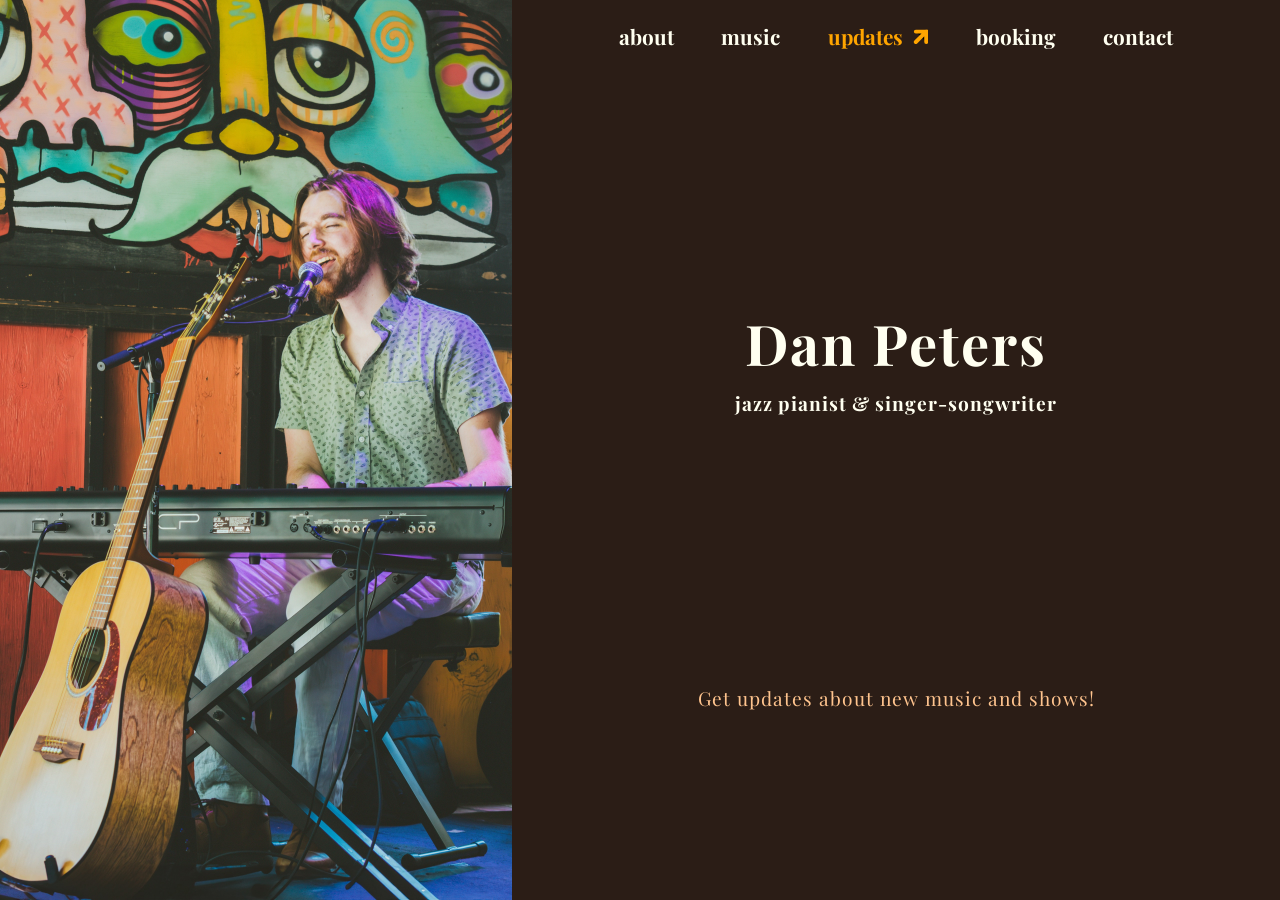
<file: index.html>
<!DOCTYPE html>
<html lang="en">
<head>
    <meta charset="UTF-8">
    <meta name="viewport" content="width=device-width, initial-scale=1.0">
    <link rel="preconnect" href="https://fonts.googleapis.com">
    <link rel="preconnect" href="https://fonts.gstatic.com" crossorigin>
    <link href="https://fonts.googleapis.com/css2?family=Playfair+Display:ital,wght@0,400..900;1,400..900&display=swap" rel="stylesheet">
    <link rel="icon" type="image/png" href="img/favicon-32x32_dillo.png" sizes="32x32" />
    <script src="https://ajax.googleapis.com/ajax/libs/jquery/3.5.1/jquery.min.js"> </script>
    <title>Dan Peters</title>
    
    <!-- Global site tag (gtag.js) - Google Analytics -->
    <script async src="https://www.googletagmanager.com/gtag/js?id=G-DQKF9646K4"></script>
    <script>
    window.dataLayer = window.dataLayer || [];
    function gtag(){dataLayer.push(arguments);}
    gtag('js', new Date());
    gtag('config', 'G-DQKF9646K4');
    </script>

    <style>
        *{  color: #FFFFF0;
            margin:0;
            padding: 0;
        }

        body {
            font-family: 'Playfair Display', sans-serif;
            height: 100vh;
            overflow: hidden;
        }

        .container {
            display: flex;
            height: 100vh;
        }

        .left {
            width: 40%;
            position: relative;
            overflow: hidden;
        }

        .picture {
            width: 100%;
            height: 100%;
            background: url('img/DanPeters5_resized.jpg') center/cover;
        }

        .right {
            width:60%;
            height:100%;
            display: flex;
            flex-direction:column;
            justify-content:space-between;
            background: #2B1D16;
        }

        .menu-container {
            height: auto;
            width: 75%;
            margin: 0 auto;
            padding-top: 15px;
        }

        .menu-flex{
            display: flex;
            flex-direction: row;
            justify-content: space-between;
            align-items: top;
            flex-wrap: wrap;
        }

        .menu-item {
            cursor: pointer;
            padding: 6px 10px;
            border-radius: 8px;
            border: 1px solid transparent;
            transition: all 0.3s ease;
            font-size: 1.3rem;
            font-weight: bold;
            text-decoration: none;
        }

        .menu-item:hover {
            background-color: rgba(255, 255, 255, 0.1);
            border: 1px solid rgba(255, 255, 255, 0.2); 
        }

        .header {
            text-align: center;
        }

        .title {
            font-size: 3.5rem;
            font-weight: bold;
            color: #FFFFF0;
            letter-spacing: 2px;
            margin-bottom:10px;
        }

        .subtitle {
            font-size: 1.2rem;
            color: #FFFFF0;
            font-weight: bold;
            letter-spacing: 1px;
        }
            
        .newsletter iframe {
            width: 450px;
            height:150px;
        }

        .newsletter-title {
            font-size: 1.2rem;
            color: #FFC48E;
            font-weight: 300;
            letter-spacing: 1px;
            margin-bottom:15px;
            text-align: center;
            width:100%;
        }

        .newsletter {
            width:480px;
            margin: 0 auto;
            padding-bottom:20px;
            text-align:center;
            align-items:center;
        }

        svg{
            width:1.3rem;
            height:1.3rem;
        }

        @media (max-width: 768px) {
            .container {
                flex-direction: column;
                overflow-y: auto;
            }

            svg{
            width:16px;
            height:16px;
            }

            .left {
                width: 100%;
                height: 100vh;
            }

            .right {
                width: 100%;
                position:fixed;
                z-index: 0;
                background: #2b1d16b7;
            }

            .title {
                font-size: 2.5rem;
            }

            .menu-container {
                height: auto;
                display: flex;
                flex-direction: row;
                justify-content:space-evenly;
                padding-top:10px;
                width: 100%;
            }

            .menu-item {
                position: static;
                text-align: center;
                font-size:16px;
            }

            .newsletter iframe {
                width: 400px;
            }

            .newsletter {
            width:100%;
            padding-bottom:20px;
            background: #2b1d16;
            justify-content:center;
            text-align:center;
        }
            .newsletter-title{
            width:90%;
            margin:0 auto;
            }
        }
    </style>
</head>

<body>
    <div class="container">
        <div class="left">
            <div class="picture"></div>
        </div>

        <div class="right">
            <div class="menu-container">
                <div class="menu-flex">
                <a href="about.html" class="menu-item">about</a>
                <a href="music.html" class="menu-item">music</a>
                <a href="https://danpetersmusic.substack.com" class="menu-item"
                target="_blank" rel="noopener noreferrer" 
                title="updates ↗" style="color:orange">updates
                <svg viewBox="0 0 16 16" style="display: inline; vertical-align: middle;">
                <path d="M6 2l8 0 0 8M14 2l-8 8" stroke="orange" stroke-width="3" stroke-linecap="round"/>
                </svg>
                </a>
                <a href="booking.html" class="menu-item">booking</a>
                <a href="contact.html" class="menu-item">contact</a>
                </div>
            </div>
            
            <div class="header">
                <h1 class="title">Dan Peters</h1>
                <p class="subtitle">jazz pianist & singer-songwriter</p>
            </div>

            <div class="newsletter">
                <br>
                <p class = "newsletter-title"> Get updates about new music and shows!</p>
                <div>
                <iframe src="https://danpetersmusic.substack.com/embed" 
                style="border:0px solid #EEE; filter: invert(0.90) sepia(1) saturate(2) brightness(1) hue-rotate(-20deg);" 
                frameborder="0" scrolling="no"></iframe>    
                </div>                
            </div>
        </div>
    </div>
</body>
</html>
</file>
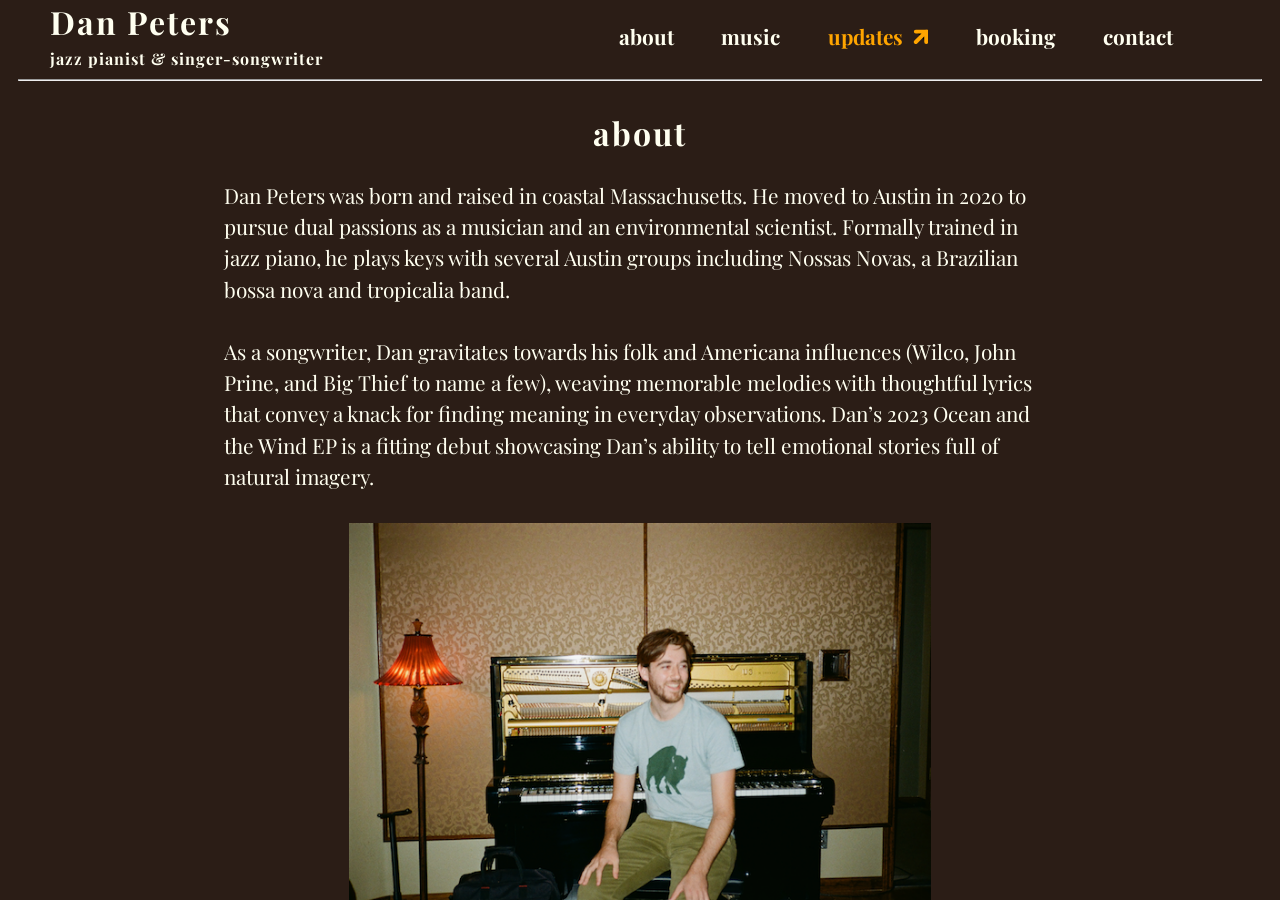
<file: about.html>
<!DOCTYPE html>
<html lang="en">
<head>
    <meta charset="UTF-8">
    <meta name="viewport" content="width=device-width, initial-scale=1.0">
    <link rel="preconnect" href="https://fonts.googleapis.com">
    <link rel="preconnect" href="https://fonts.gstatic.com" crossorigin>
    <link href="https://fonts.googleapis.com/css2?family=Playfair+Display:ital,wght@0,400..900;1,400..900&display=swap" rel="stylesheet">
    <link rel="icon" type="image/png" href="img/favicon-32x32_dillo.png" sizes="32x32" />
    <script src="https://ajax.googleapis.com/ajax/libs/jquery/3.5.1/jquery.min.js"> </script>
    <title>Dan Peters</title>
    
    <!-- Global site tag (gtag.js) - Google Analytics -->
    <script async src="https://www.googletagmanager.com/gtag/js?id=G-DQKF9646K4"></script>
    <script>
    window.dataLayer = window.dataLayer || [];
    function gtag(){dataLayer.push(arguments);}
    gtag('js', new Date());
    gtag('config', 'G-DQKF9646K4');
    </script>

    <!-- global css style sheet for subpages -->
    <link rel="stylesheet" href="styles.css" />
</head>

<body>
    <div class="container">
        <div class = "top">
            <div class="left">
                    <div class="header">
                    <h1 class="title" ><a href="index.html">Dan Peters</a></h1>
                    <p class="subtitle">jazz pianist & singer-songwriter</p>
                    </div>
            </div>

            <div class="right">
                <div class="menu-container">
                    <div class="menu-flex">
                    <a href="about.html" class="menu-item">about</a>
                <a href="music.html" class="menu-item">music</a>
                <a href="https://danpetersmusic.substack.com" class="menu-item"
                target="_blank" rel="noopener noreferrer" 
                style="color:orange">updates
            <svg viewBox="0 0 16 16" style="display: inline; vertical-align: middle;">
                <path d="M6 2l8 0 0 8M14 2l-8 8" stroke="orange" stroke-width="3" stroke-linecap="round"/>
                </svg></a>
                <a href="booking.html" class="menu-item">booking</a>
                <a href="contact.html" class="menu-item">contact</a>
                    </div>
                </div>
            </div>
        </div>
        <hr>
        <div class = "mobiletitle"><h1 class = "title"> <a href="index.html">Dan Peters</a></h1></div>
        <h1 class="sectiontitle" >about</h1>
        <br>
        <div class="content">
            <p>
            Dan Peters was born and raised in coastal Massachusetts. He moved to Austin in 2020 to pursue dual passions as a musician and an environmental scientist. Formally trained in jazz piano, he plays keys with several Austin groups including Nossas Novas, a Brazilian bossa nova and tropicalia band. 
            
            <br><br>As a songwriter, Dan gravitates towards his folk and Americana influences (Wilco, John Prine, and Big Thief to name a few), weaving memorable melodies with thoughtful lyrics that convey a knack for finding meaning in everyday observations. Dan’s 2023 Ocean and the Wind EP is a fitting debut showcasing Dan’s ability to tell emotional stories full of natural imagery.
            </p>
            <br>
            <img class = "musicimage" style= "height:auto;margin:0 auto" src="img/000015960012.png">
            <br>
            <h2>in the press</h2>
            <a href="https://kutx.org/song-of-the-day/dan-peters-jenny-lake/" class="mediacard">
                <div class="source">kutx98.9</div>
                <div class="mediatitle">Song of the Day: Dan Peters, "Jenny Lake"</div>
                <div class="mediatext">A KUTX ("the Austin Music Experience") write-up of Dan's 2023 single Jenny Lake when it was featured on the radio as song of the day.</div>
            </a>

            <a href="https://www.statesman.com/story/entertainment/music/2024/09/04/brazilian-independence-day-austin-tx-music-scene-bossa-nova-psych-sounds/75057778007/" class="mediacard">
                <div class="source">Austin American-Statesman</div>
                <div class="mediatitle">As Austin celebrates Brazilian Independence Day, a local bossa nova music scene blooms</div>
                <div class="mediatext">A deep dive into Austin's Brazilian music scene, featuring Nossas Novas, the band Dan performs in on keyboards.</div>
            </a>
        </div>
        </div>
</body>
</file>
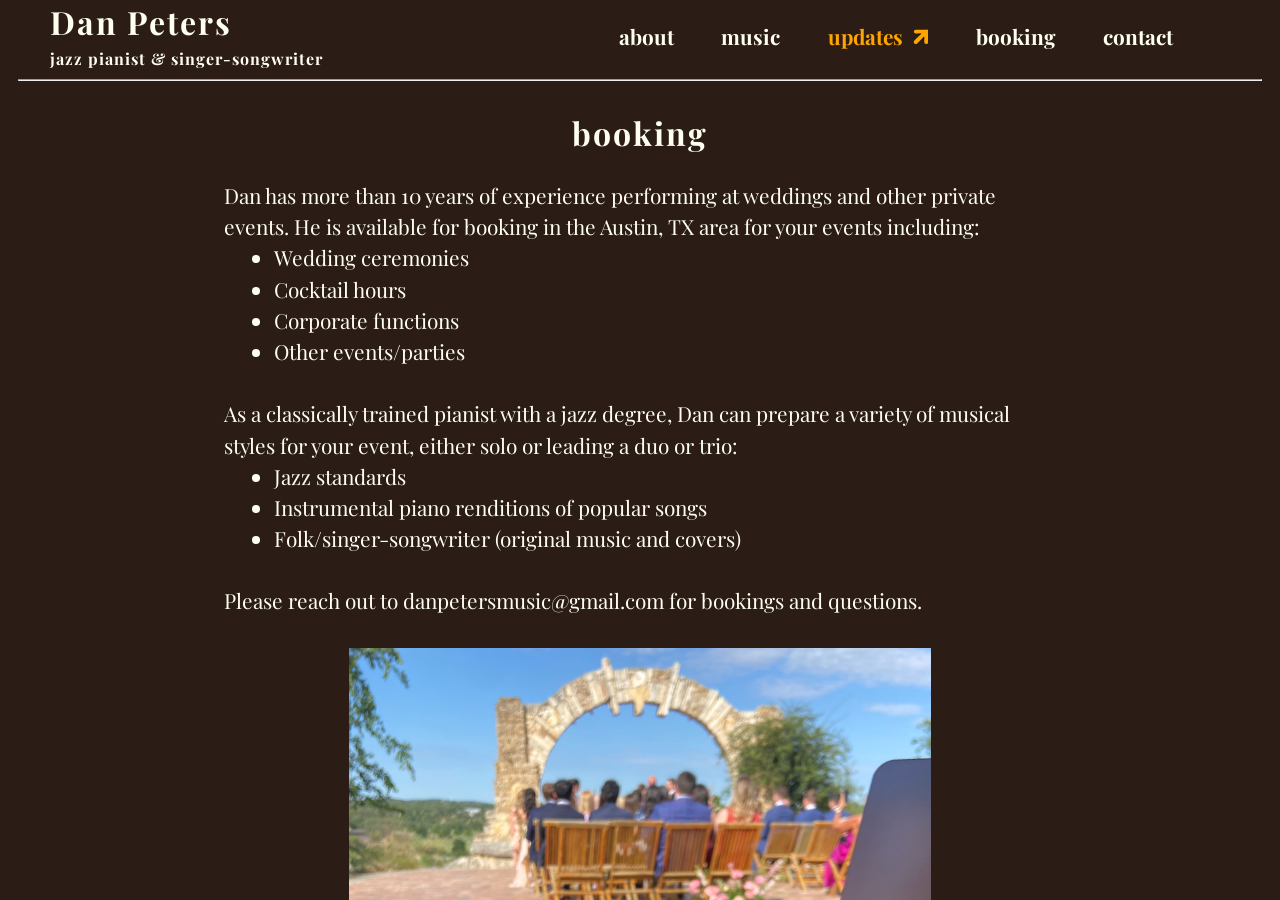
<file: booking.html>
<!DOCTYPE html>
<html lang="en">

<head>
    <meta charset="UTF-8">
    <meta name="viewport" content="width=device-width, initial-scale=1.0">
    <link rel="preconnect" href="https://fonts.googleapis.com">
    <link rel="preconnect" href="https://fonts.gstatic.com" crossorigin>
    <link href="https://fonts.googleapis.com/css2?family=Playfair+Display:ital,wght@0,400..900;1,400..900&display=swap"
        rel="stylesheet">
    <link rel="icon" type="image/png" href="img/favicon-32x32_dillo.png" sizes="32x32" />
    <script src="https://ajax.googleapis.com/ajax/libs/jquery/3.5.1/jquery.min.js"> </script>
    <title>Dan Peters</title>

    <!-- Global site tag (gtag.js) - Google Analytics -->
    <script async src="https://www.googletagmanager.com/gtag/js?id=G-DQKF9646K4"></script>
    <script>
        window.dataLayer = window.dataLayer || [];
        function gtag() { dataLayer.push(arguments); }
        gtag('js', new Date());
        gtag('config', 'G-DQKF9646K4');
    </script>

    <!-- global css style sheet for subpages -->
    <link rel="stylesheet" href="styles.css" />
</head>

<body>
    <div class="container">
        <div class="top">
            <div class="left">
                <div class="header">
                    <h1 class="title"><a href="index.html">Dan Peters</a></h1>
                    <p class="subtitle">jazz pianist & singer-songwriter</p>
                </div>
            </div>

            <div class="right">
                <div class="menu-container">
                    <div class="menu-flex">
                        <a href="about.html" class="menu-item">about</a>
                        <a href="music.html" class="menu-item">music</a>
                        <a href="https://danpetersmusic.substack.com" class="menu-item" target="_blank"
                            rel="noopener noreferrer" title="updates ↗" style="color:orange">updates
                        <svg viewBox="0 0 16 16" style="display: inline; vertical-align: middle;">
                <path d="M6 2l8 0 0 8M14 2l-8 8" stroke="orange" stroke-width="3" stroke-linecap="round"/>
                </svg></a>
                        <a href="booking.html" class="menu-item">booking</a>
                        <a href="contact.html" class="menu-item">contact</a>
                    </div>
                </div>
            </div>
        </div>
        <hr>
        <div class="mobiletitle">
            <h1 class="title"> <a href="index.html">Dan Peters</a></h1>
        </div>
        <h1 class="sectiontitle">booking</h1>
        <br>
        <div class="content">
            <p>
                Dan has more than 10 years of experience performing at weddings and other private events. He is
                available for booking in the Austin, TX area for your events including:
            <ul>
                <li>Wedding ceremonies</li>
                <li>Cocktail hours</li>
                <li>Corporate functions</li>
                <li>Other events/parties</li>
            </ul>
            <br>
            As a classically trained pianist with a jazz degree, Dan can prepare a variety of musical styles for your event, either solo or leading a duo or trio: 
            <ul>
                <li>Jazz standards</li>
                <li>Instrumental piano renditions of popular songs</li>
                <li>Folk/singer-songwriter (original music and covers)</li>
            </ul>
            <br>
            <p>Please reach out to <a href="mailto:danpetersmusic@gmail.com">danpetersmusic@gmail.com</a> for bookings and questions.</p> </p>
            <br>
            <img class="eventimage" src="img/IMG_3252 (1).png">
        </div>
</body>
</file>
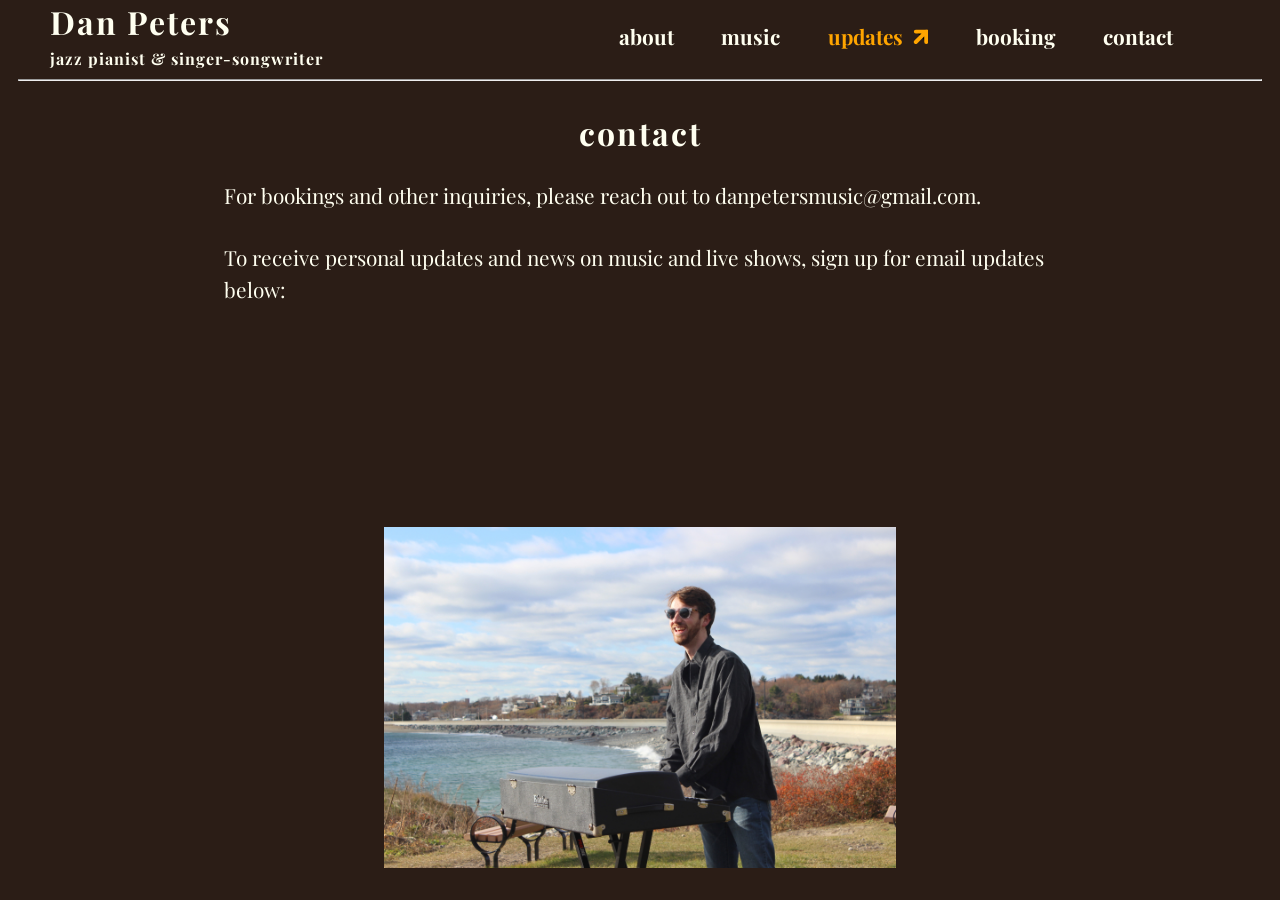
<file: contact.html>
<!DOCTYPE html>
<html lang="en">
<head>
    <meta charset="UTF-8">
    <meta name="viewport" content="width=device-width, initial-scale=1.0">
    <link rel="preconnect" href="https://fonts.googleapis.com">
    <link rel="preconnect" href="https://fonts.gstatic.com" crossorigin>
    <link href="https://fonts.googleapis.com/css2?family=Playfair+Display:ital,wght@0,400..900;1,400..900&display=swap" rel="stylesheet">
    <link rel="icon" type="image/png" href="img/favicon-32x32_dillo.png" sizes="32x32" />
    <script src="https://ajax.googleapis.com/ajax/libs/jquery/3.5.1/jquery.min.js"> </script>
    <title>Dan Peters</title>
    
    <!-- Global site tag (gtag.js) - Google Analytics -->
    <script async src="https://www.googletagmanager.com/gtag/js?id=G-DQKF9646K4"></script>
    <script>
    window.dataLayer = window.dataLayer || [];
    function gtag(){dataLayer.push(arguments);}
    gtag('js', new Date());
    gtag('config', 'G-DQKF9646K4');
    </script>

    <!-- global css style sheet for subpages -->
    <link rel="stylesheet" href="styles.css" />
</head>

<body>
    <div class="container">
        <div class = "top">
            <div class="left">
                    <div class="header">
                    <h1 class="title" ><a href="index.html">Dan Peters</a></h1>
                    <p class="subtitle">jazz pianist & singer-songwriter</p>
                    </div>
            </div>

            <div class="right">
                <div class="menu-container">
                    <div class="menu-flex">
                    <a href="about.html" class="menu-item">about</a>
                <a href="music.html" class="menu-item">music</a>
                <a href="https://danpetersmusic.substack.com" class="menu-item"
                target="_blank" rel="noopener noreferrer" 
                title="updates ↗" style="color:orange">updates
            
            <svg viewBox="0 0 16 16" style="display: inline; vertical-align: middle;">
                <path d="M6 2l8 0 0 8M14 2l-8 8" stroke="orange" stroke-width="3" stroke-linecap="round"/>
                </svg></a>
                <a href="booking.html" class="menu-item">booking</a>
                <a href="contact.html" class="menu-item">contact</a>
                    </div>
                </div>
            </div>
        </div>
        <hr>
        <div class = "mobiletitle"><h1 class = "title"> <a href="index.html">Dan Peters</a></h1></div>
        <h1 class="sectiontitle" >contact</h1>
        <br>
        <div class="content">
            <p> For bookings and other inquiries, please reach out to <a href="mailto:danpetersmusic@gmail.com">danpetersmusic@gmail.com</a>.</p>
            <br>
            <p> To receive personal updates and news on music and live shows, sign up for email updates below:  </p>
        </div>
        <div class="newsletter">
                <iframe src="https://danpetersmusic.substack.com/embed" 
                width=480px height=150px 
                style="border:0px solid #EEE; filter: invert(0.90) sepia(1) saturate(2) brightness(1) hue-rotate(-20deg);" 
                frameborder="0" scrolling="no"></iframe>                    
        </div>
        <br><br>
        <img class = "newsletterpicture" src = "img/75F7ADE1-839B-4A2E-9FFD-41BBD065286C.JPG">

</body>
</file>
<file: styles.css>
* {
    margin: 0;
    padding: 0;
    color: #FFFFF0
}

a:link,
a:visited {
    color: #FFFFF0;
    text-decoration: none;
}

.logo-container {
    display: flex;
    padding-top: 30px;
    gap: 30px;
    justify-content: center;
    align-items: center;
}

.logo-container a img {
    width: 70px;
    height: 70px;
    border-radius: 50%;
    object-fit: cover;
    transition: transform 0.3s ease;
}

.logo-container a:hover img {
    transform: scale(1.1);
}

.musicimage {
    width: 70%;
}

hr {
    width: 97%;
    margin-top: 10px;
}

body {
    font-family: 'Playfair Display', sans-serif;
    height: 100vh;
}

iframe {
    margin: 0 auto;
    display: block;
    padding: 0;
    border: none;
}

.music {
    padding-top: 30px;
}

.music-flex-new {
  display: flex;
  flex-direction: column;
  justify-content: center;
}

.music-new-label {
  font-family: var(--font-mono);
  font-size: 1rem;
  letter-spacing: 0.2em;
  text-transform: uppercase;
  color: rgba(255, 255, 255, 0.4);
  margin-bottom: 0.4rem;
  margin-top:2rem;
  text-align: center;
}
.music-new {
  border: 3px solid rgba(255, 255, 255, 0.4);
  padding: 0;
  margin: 0 auto;

}
.music-new p {
  font-size: 0.6rem;
  letter-spacing: 0.2em;
  color: white;
  margin-bottom: 0.4rem;
}

.container {
    display: flex;
    flex-direction: column;
    align-items: center;
    align-content: center;
    height: 100vh;
    background: #2B1D16;
    overflow-x: hidden;
    overflow-y: scroll;
}

.top {
    width: 100vw;
    display: flex;
}

.left {
    width: 40%;
    display: inline-block;
    height: auto;
    align-content: center;
}

.right {
    width: 60%;
    height: auto;
    display: inline-block;
}

.menu-container {
    height: auto;
    width: 75%;
    margin: 0 auto;
    padding-top: 15px;
}

.menu-flex {
    display: flex;
    flex-direction: row;
    justify-content: space-between;
    align-items: top;
    flex-wrap: wrap;
}

.music-flex {
    display: flex;
    justify-content: space-evenly;
    flex-wrap: wrap;
    column-gap: 2rem;   
    row-gap: 2rem;
}

.menu-item {
    cursor: pointer;
    padding: 6px 10px;
    border-radius: 8px;
    border: 1px solid transparent;
    transition: all 0.3s ease;
    font-size: 1.3rem;
    font-weight: bold;
    text-decoration: none;
}

.menu-item:hover {
    background-color: rgba(255, 255, 255, 0.1);
    border: 1px solid rgba(255, 255, 255, 0.2);
}

.header {
    text-align: left;
    padding-left: 50px;
}

h2 {
    text-align: center;
}

.mediacard {
    background: rgba(255, 255, 255, 0.889);
    border-radius: 12px;
    box-shadow: 0 8px 25px rgba(0, 0, 0, 0.15);
    padding: 2rem;
    margin-bottom: 2rem;
    max-width: 500px;
    border-top: 4px solid #D2691E;
    margin: 0 auto;
    margin-top: 20px;
}

.mediacard:hover {
    transform: translateY(-3px);
    box-shadow: 0 15px 35px rgba(0, 0, 0, 0.2);
}

.source {
    color: #D2691E;
    font-weight: 600;
    font-size: 1.1rem;
    margin-bottom: 1rem;
}

.mediatitle {
    color: #2c3e50;
    font-size: 1.4rem;
    font-weight: 600;
    line-height: 1.3;
    margin-bottom: 1rem;
}

.mediatext {
    color: #5a6c7d;
    line-height: 1.6;
    font-size: 1rem;
}

.eventimage {
    width: 70%;
    margin: 0 auto;
    padding-bottom: 30px;
}

.title {
    font-size: 2rem;
    font-weight: bold;
    letter-spacing: 2px;
    margin-bottom: 5px;
}

.sectiontitle {
    font-size: 2rem;
    font-weight: bold;
    letter-spacing: 2px;
    margin-bottom: 5px;
    margin-top: 30px;
}

.subtitle {
    font-size: 1rem;
    font-weight: bold;
    letter-spacing: 1px;
}

ul {
    padding-left: 50px;
}

.content {
    width: 65%;
    line-height: 1.5;
    font-size: 1.3rem;
    display: flex;
    flex-direction: column;
    vertical-align: middle;
    padding-bottom: 30px;
}


svg {
    width: 1.3rem;
    height: 1.3rem;
}

.newsletterpicture {
    width: 40%;
    display: block;
    margin: 0 auto;
    padding-bottom: 30px;
}

.mobiletitle {
    display: none
}

@media (max-width: 768px) {
    .container {
        flex-direction: column;
        overflow-y: auto;
    }

    .musicimage {
        width: 100%;
    }

    .left {
        display: none;
    }

    .right {
        width: 100%;
        height: 50px;
    }

    .title {
        font-size: 2.5rem;
        margin-top: 10px;
    }

    h2 {
        font-size: 1.25rem;
    }

    .logo-container a img {
        width: 60px;
        height: 60px;
        border-radius: 50%;
        object-fit: cover;
        transition: transform 0.3s ease;
    }

    .menu-container {
        height: auto;
        display: flex;
        flex-direction: row;
        justify-content: space-evenly;
        padding-top: 10px;
        width: 100%;
    }

    .menu-item {
        position: static;
        text-align: center;
        font-size: 16px;
    }

    .mobiletitle {
        display: flex;
    }

    .sectiontitle {
        font-size: 1.5rem;
    }

    .eventimage {
        width: 90%;
    }

    .content {
        width: 80%;
        font-size: 1rem;
        font-weight: 500;
    }

    svg {
        width: 16px;
        height: 16px;
    }

    .music-flex {
        display: flex;
        flex-direction: column;
    }
    
    .music-new iframe {
        width: 250px !important; 
        height:363px !important;
    }

    ul {
        padding-left: 30px;
    }

    hr {
        width: 94%;
        margin-top: 5px;
    }

    .newsletter iframe {
        width: 350px;
    }

    .newsletterpicture {
        width: 90%;
    }

}
</file>
